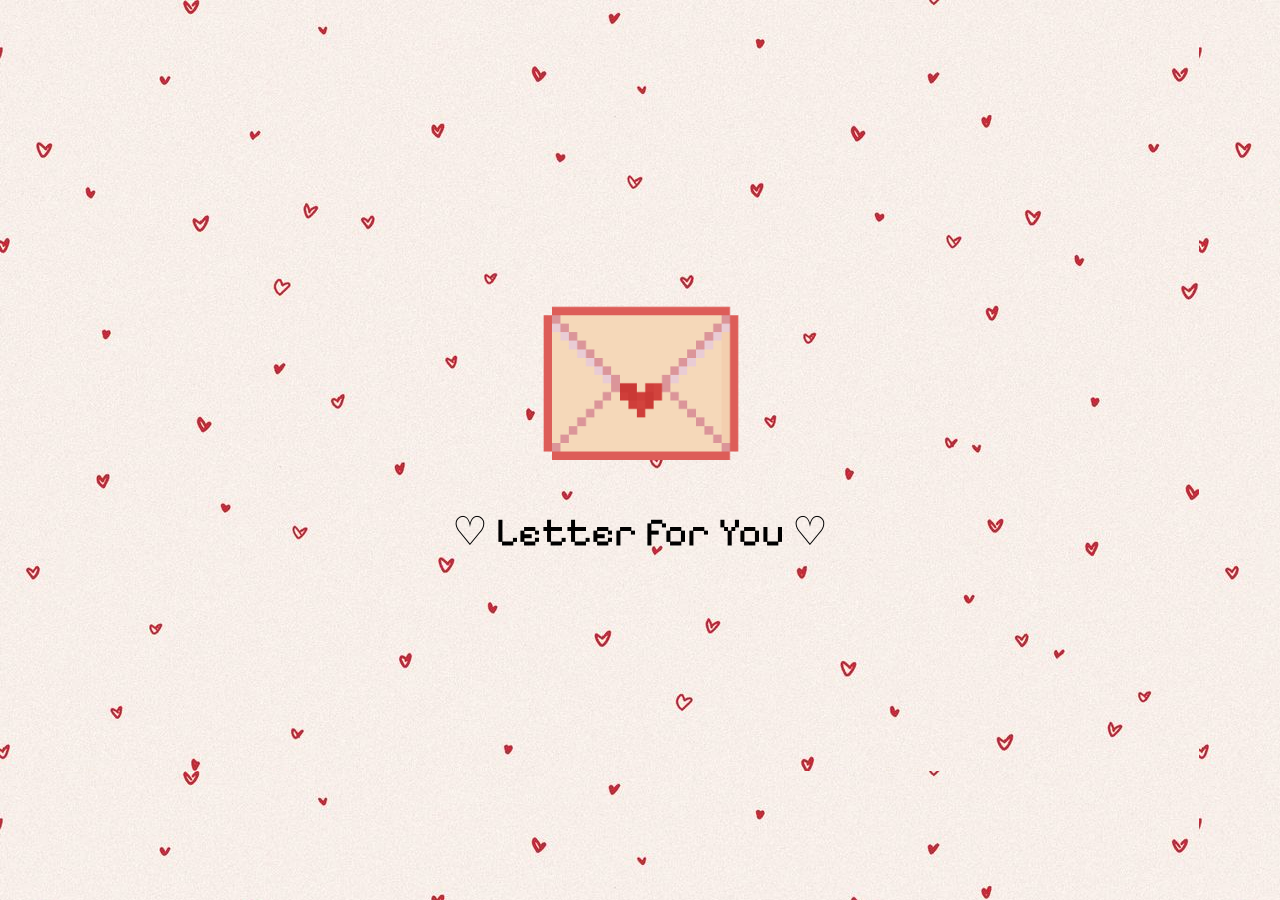
<file: index.html>
<!doctype html>
<html lang="en">
  <head>
    <meta charset="UTF-8" />
    <link rel="stylesheet" href="style.css" />
    <title>Valentine Letter</title>
    <meta name="viewport" content="width=device-width, initial-scale=1.0" />

    <link rel="preconnect" href="https://fonts.googleapis.com" />
    <link rel="preconnect" href="https://fonts.gstatic.com" crossorigin />
    <link
      href="https://fonts.googleapis.com/css2?family=Aldrich&family=Pixelify+Sans:wght@400..700&display=swap"
      rel="stylesheet"
    />
    <title>Document</title>
  </head>
  <body>
    <!-- Envelope Screen -->
    <div id="envelope-container">
      <img src="envelope.png" alt="Envelope" id="envelope" />
      <p>♡ Letter for You ♡</p>
    </div>

    <!-- Letter Screen -->
    <div id="letter-container">
      <div class="letter-window">
        <h1 id="letter-title">Will you be my Valentine?</h1>

        <img src="cat_heart.gif" class="cat" id="letter-cat" />

        <div class="buttons" id="letter-buttons">
          <img src="yes.png" class="btn yes-btn" alt="Yes" />

          <div class="no-wrapper">
            <img src="no.png" class="btn no-btn" alt="No" />
          </div>
        </div>

        <p id="final-text" class="final-text" style="display: none">
          <strong>Valentine Date:</strong> Meow Restaurant at 7pm. Dress fancy!
        </p>
      </div>
    </div>
    <script src="script.js"></script>
  </body>
</html>
</file>
<file: style.css>
body {
    margin: 0;
    height: 100vh;
    display: flex;
    justify-content: center;
    align-items: center;
    background-image: url("heart-bg.jpg");
    font-family: "Pixelify Sans", sans-serif;
}

/* Envelope Screen */
#envelope-container {
    text-align: center;
    cursor:pointer;
}

@keyframes pulse {
    0% {
        transform:scale(1);
    }
    50% {
        transform: scale(1.1);
    }
    100% {
        transform: scale(1);
    }
}

#envelope{
    width: 200px;
    animation: pulse 1.5s infinite;
    cursor: pointer;
}

#letter-container{
    display: none;
    position:fixed;
    inset: 0;
    justify-content: center;
    align-items: center;
}

.letter-window{
    width: 90vw;
    max-width: 800px;
    aspect-ratio: 3/2;
    padding: 20px 20px 0 20px;
    display: flex;
    flex-direction: column;
    justify-content: center;
    align-items: center;
    text-align: center;
    background-image: url("window.png");
    background-size: contain;
    background-repeat: no-repeat;
    background-position: center;
    border-radius: 12px;
    gap: 1px;
    padding-top: 180px;

    transform: scale(1.2);
    opacity: 0;
    transition: transform 0.6s ease, opacity 0.6s ease;
}

.letter-window.open {
    transform: scale(1);
    opacity: 1;
}

h1 {
    font-size: 30px;
    margin:0;
}

p {
    font-size: 40px;
}

/* Cat */

.cat {
    width: 250px;
    margin: 10px 0;
    transition: width 0.4s ease;
}

.letter-window.final .cat {
    width: 180px;
}

/* buttons */
.buttons {
    display: flex;
    justify-content: center;
    gap: 30px;
    position: relative;
}

.no-wrapper{
    position:relative;
}

.btn {
    width: 120px;
    cursor: pointer;
    user-select: none;
}

.yes-btn,
.no-btn {
width: 120px;
height: auto;
display: inline-block;
}

.yes-btn {
    position: relative;
    z-index: 2;
    transform-origin: center center;
    transition: transform 0.3s ease;
}

.no-btn {
    z-index: 1;
    position: relative;
    transition: transform 0.15s ease;
    cursor: default;
}

.final-text{
    font-size: 22px;
    line-height: 1.4;
    text-align: center;
    display: inline-block;
    padding: 10px 20px;
    background-color: rgba(255,240,240,0.5);
    border-radius: 12px;
}
</file>
